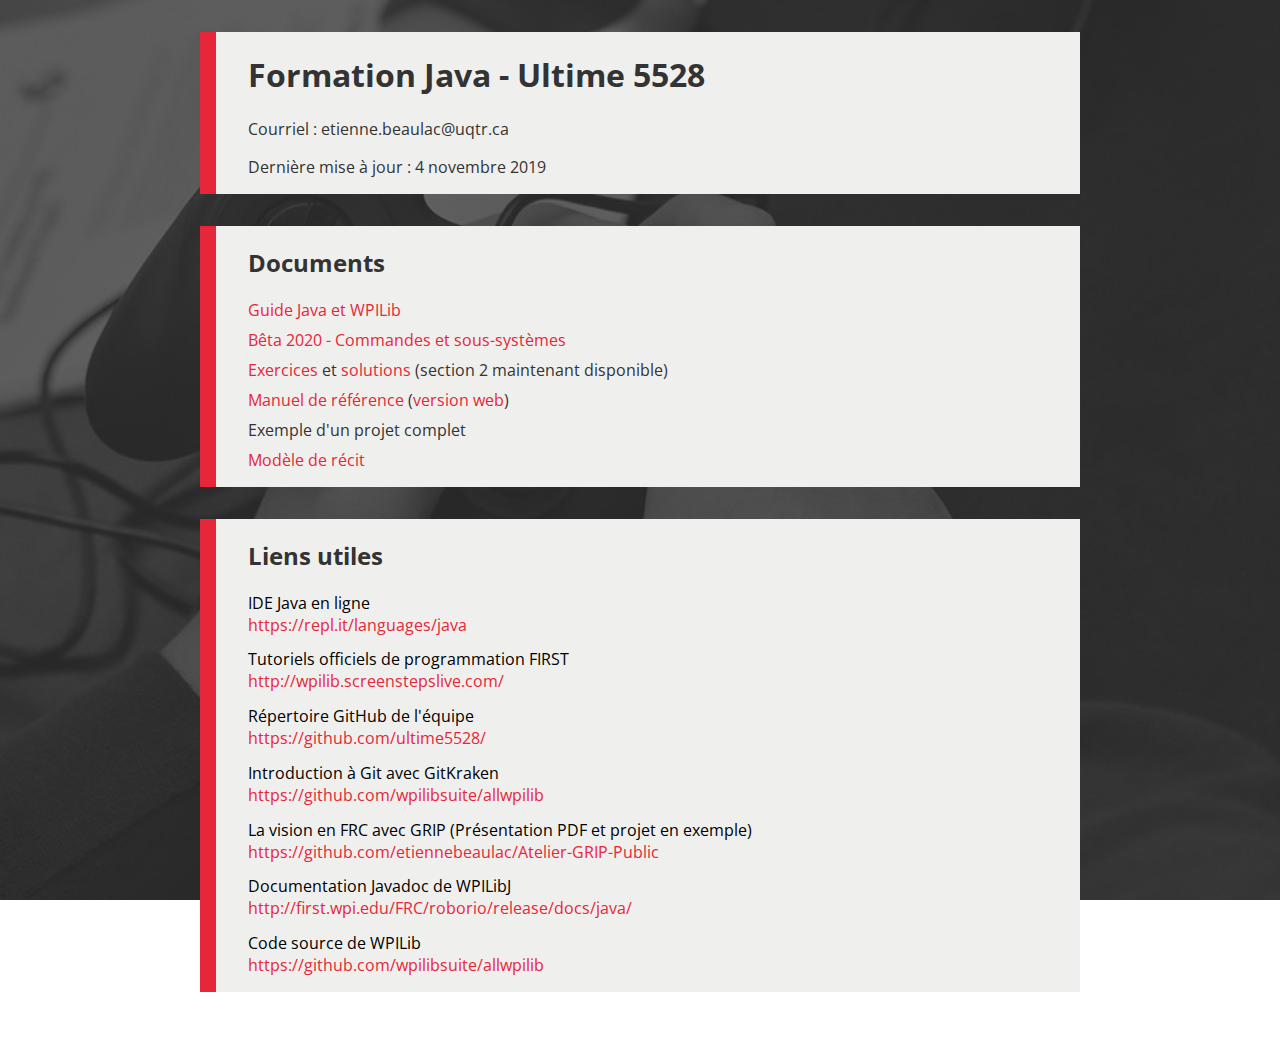
<file: index.html>
<!DOCTYPE html>
<html lang="fr">

<head>
    <!-- Global site tag (gtag.js) - Google Analytics -->
    <script async src="https://www.googletagmanager.com/gtag/js?id=UA-126472563-1"></script>
    <script>
        window.dataLayer = window.dataLayer || [];
        function gtag() { dataLayer.push(arguments); }
        gtag('js', new Date());

        gtag('config', 'UA-126472563-1');
    </script>

    <meta charset="UTF-8" />
    <link href="https://fonts.googleapis.com/css?family=Open+Sans" rel="stylesheet">
    <link rel="stylesheet" href="css/style.css" type="text/css" />
    <link rel="shortcut icon" type="image/x-icon" href="images/favicon.ico">
    <meta name="viewport" content="width=device-width, initial-scale=1">
    <title>Formation - Ultime 5528</title>
    <meta name="author" content="Étienne Beaulac">
</head>

<body>

    <script>

        function sendEvent() {
            var tracker = ga.getAll()[0];
            ga('set', 'transport', 'beacon');
            tracker.send('event', ...arguments);
        }

        function downloadCallback(doc) {
            sendEvent('Download', 'click', doc);
            return true;
        }

        function outboundLink(event) {
            sendEvent('Outbound link', 'click', event.href);
            return true;
        }

    </script>

    <div class="background">
        <div class="content">
            <h1>Formation Java - Ultime 5528</h1>
            <!-- <p>Exercice de la semaine : <b>2.3 Conversion Celsius - Fahrenheit</b></p> -->
            <p>Courriel : etienne.beaulac@uqtr.ca</p>
            <p>Dernière mise à jour : 4 novembre 2019</p>
        </div>


        <div class="content">

            <h2>Documents</h2>

            <ul>
                <li><a href="content/Guide/Guide-Java.pdf" target="_blank" onclick="return downloadCallback('Guide Java et WPILib');">Guide
                        Java et WPILib</a></li>
                <li><a href="https://github.com/etiennebeaulac/atelier-commandbased" target="_blank" onclick="return downloadCallback('Guide Java et WPILib');">Bêta 2020 - Commandes et sous-systèmes</a></li>
                <li><a href="content/Exercices/Java-Exercices.pdf" target="_blank" onclick="return downloadCallback('Exercices')">Exercices</a>
                    et <a href="solutions.html">solutions</a> (section 2 maintenant disponible)</li>
                <li><a href="content/Apprenez-a-programmer-en-Java.pdf" target="_blank" onclick="return downloadCallback('Manuel de référence')">Manuel
                        de référence</a> (<a href="https://openclassrooms.com/courses/apprenez-a-programmer-en-java"
                        onclick="return outboundLink(this);">version
                        web</a>)</li>
                <li>Exemple d'un projet complet</li>
                <li><a href="content/Modele-recit-FIRST-A2018.docx" download onclick="return downloadCallback('Modèle récit')">Modèle
                        de récit</a></li>
            </ul>
            <div></div>

        </div>


        <div class="content">

            <h2>Liens utiles</h2>
            <ul class="more-spacing">
                <li><a href="https://repl.it/languages/java/" onclick="return outboundLink(this);"><span>IDE Java en
                            ligne </span><br>https://repl.it/languages/java</a></li>
                <li><a href="http://wpilib.screenstepslive.com/" onclick="return outboundLink(this);"><span>Tutoriels
                            officiels de
                            programmation FIRST </span><br> http://wpilib.screenstepslive.com/</a></li>
                <li><a href="https://github.com/ultime5528/" onclick="return outboundLink(this);"> <span> Répertoire
                            GitHub de l'équipe
                        </span> <br> https://github.com/ultime5528/ </a></li>
                <li><a href="https://support.gitkraken.com/start-here/guide" onclick="return outboundLink(this);">
                        <span>
                            Introduction à Git avec GitKraken
                        </span> <br> https://github.com/wpilibsuite/allwpilib </a></li>
                <li><a href="https://github.com/etiennebeaulac/Atelier-GRIP-Public" onclick="return outboundLink(this);">
                        <span>
                            La vision en FRC avec GRIP (Présentation PDF et projet en exemple)
                        </span> <br> https://github.com/etiennebeaulac/Atelier-GRIP-Public </a></li>
                <li><a href="http://first.wpi.edu/FRC/roborio/release/docs/java/" onclick="return outboundLink(this);">
                        <span>Documentation Javadoc
                            de WPILibJ </span> <br> http://first.wpi.edu/FRC/roborio/release/docs/java/</a></li>
                <li><a href="https://github.com/wpilibsuite/allwpilib" onclick="return outboundLink(this);"> <span>
                            Code source de WPILib
                        </span> <br> https://github.com/wpilibsuite/allwpilib </a></li>
            </ul>

        </div>

    </div>

</body>

</html>
</file>
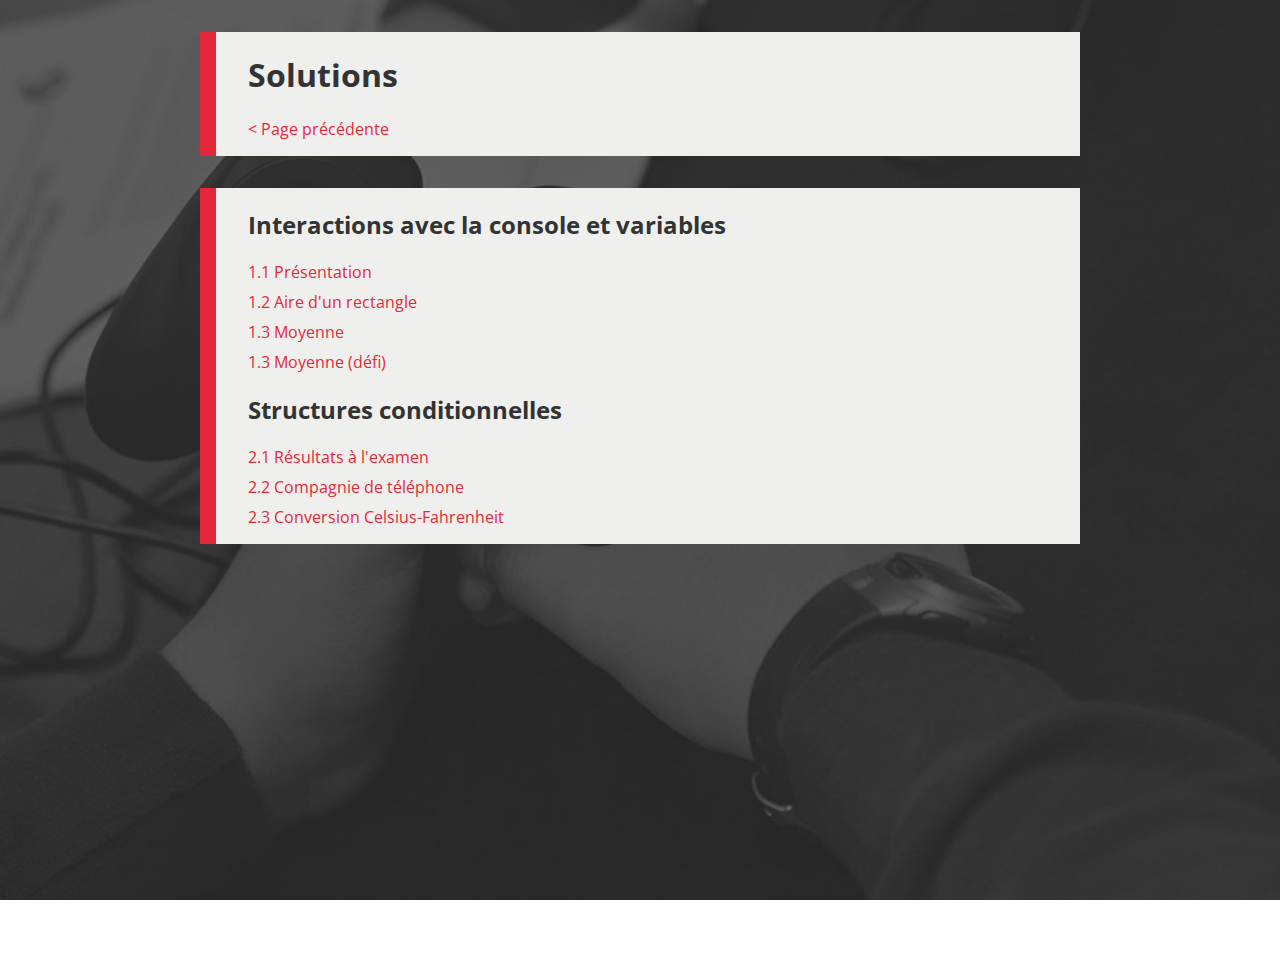
<file: solutions.html>
<!DOCTYPE html>
<html lang="fr">

<head>
    <!-- Global site tag (gtag.js) - Google Analytics -->
    <script async src="https://www.googletagmanager.com/gtag/js?id=UA-126472563-1"></script>
    <script>
        window.dataLayer = window.dataLayer || [];
        function gtag() { dataLayer.push(arguments); }
        gtag('js', new Date());

        gtag('config', 'UA-126472563-1');
    </script>

    <meta charset="UTF-8" />
    <link href="https://fonts.googleapis.com/css?family=Open+Sans" rel="stylesheet">
    <link rel="stylesheet" href="css/style.css" type="text/css" />
    <link rel="shortcut icon" type="image/x-icon" href="images/favicon.ico">
    <meta name="viewport" content="width=device-width, initial-scale=1">
    <title>Solutions - Ultime 5528</title>
    <meta name="author" content="Étienne Beaulac">
</head>

<body>

    <div class="background">
        <div class="content">
            <h1>Solutions</h1>
            <p><a href="index.html">&lt; Page précédente</a></p>
        </div>
		
        <!-- Pour plus tard
		<div class="content">

            <h2>À venir!</h2>

        </div>
		-->

        <div class="content">

            <h2>Interactions avec la console et variables</h2>
            <ul>
                <li><a href='solution-viewer.html?Presentation=1.1%20Pr%C3%A9sentation'>1.1 Présentation</a></li>
                <li><a href="solution-viewer.html?AireRectangle=1.2%20Aire%20d'un%20rectangle">1.2 Aire d'un rectangle</a></li>
                <li><a href="solution-viewer.html?Moyenne=1.3%20Moyenne">1.3 Moyenne</a></li>
                <li><a href="solution-viewer.html?MoyenneDefi=1.3%20Moyenne%20(d%C3%A9fi)">1.3 Moyenne (défi)</a></li>
            </ul>

            <h2>Structures conditionnelles</h2>
            <ul>
                <li><a href="solution-viewer.html?Examen=2.1%20R%C3%A9sultats%20%C3%A0%20l'examen">2.1 Résultats à l'examen</a></li>
                <li><a href="solution-viewer.html?Telephone=2.2%20Compagnie%20de%20t%C3%A9l%C3%A9phone">2.2 Compagnie de téléphone</a></li>
                <li><a href="solution-viewer.html?Temperature=2.3%20Conversion%20Celsius-Fahrenheit">2.3 Conversion Celsius-Fahrenheit</a></li>
            </ul>
        </div>

    </div>

</body>

</html>
</file>
<file: css/style.css>
/*
.spacer {
    background-color: cyan;
    height: 2em;
    width: 2em;
}*/

html {
    --accent-color: rgb(230, 39, 57);
    --background-color: rgb(239, 239, 237);
}

::selection {
	color: white;
	background: var(--accent-color);
}

li {
    margin-bottom: 0.5em;
}

::-moz-selection {
	color: white;
	background: var(--accent-color);
}

::-webkit-selection {
	color: white;
	background: var(--accent-color);
}

.background {
        /* The image used */
        background-image: url(../images/fond-entete-programmation.jpg);

        /* Set a specific height */
        min-height: 100vh; 
    
        /* Create the parallax scrolling effect */
        background-attachment: fixed;
        background-position: center;
        background-repeat: no-repeat;
        background-size: cover;

        overflow: auto;

        padding: 2em 0 2em 0;

}

body {

    margin: 0;

    font-family: 'Open Sans', sans-serif;
    color: rgb(51, 51, 51);

}

ul {
    list-style-type: none;
    padding: 0;
}

.wrapper {
    text-align: center;
}

.content {
    max-width: 800px;
    background-color: var(--background-color);
    border-left: 1em solid rgb(230, 39, 57);
    padding: 0px 2em 0px 2em;
    overflow: auto;
    margin: auto;
    margin-bottom: 2em;
}

a {
    color: var(--accent-color);
    text-decoration: none;
}

a:hover {
    text-decoration: underline;
}

a span {
    color: black;
}

a span:hover {
    text-decoration-color: black;
}

.more-spacing li {
    margin-bottom: 0.8em;
}

.download {
    display: flex;
    justify-content: space-between;
    align-items: center;
}

#download {
    display: inline-block;
    background-color: var(--accent-color);
    color: white;
    padding: 0.5em;
}

pre {
    background-color: var(--background-color);
    border: 2pt solid var(--accent-color);
    border-radius: 3pt;
}

.padding-bottom {
    padding-bottom: 2em;
}
</file>
